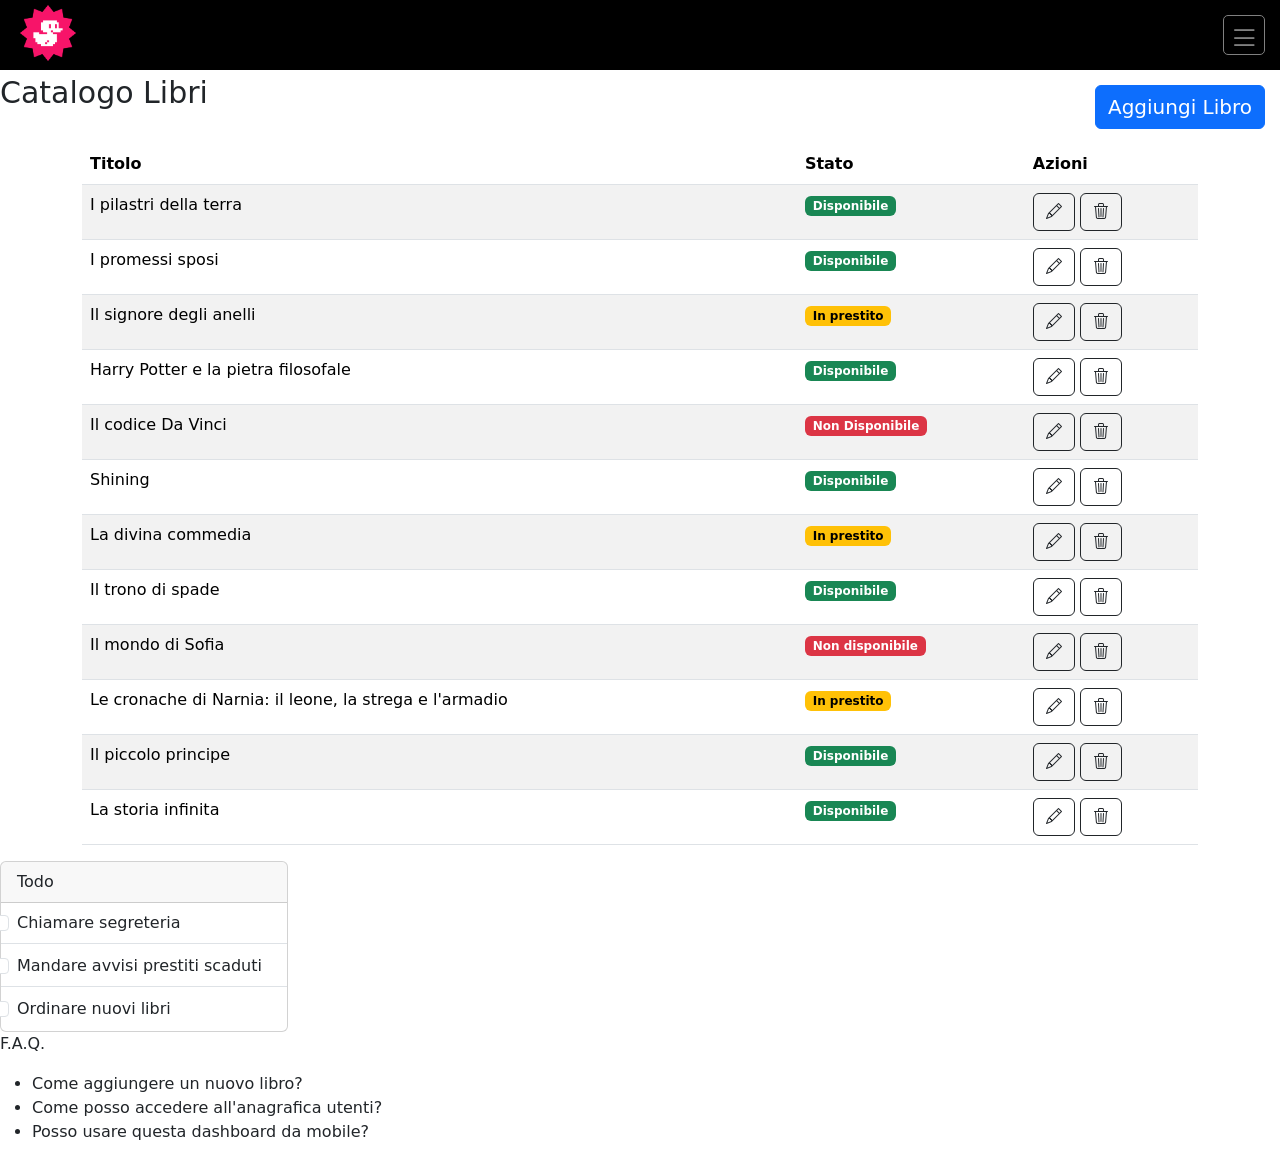
<file: index.html>
<!DOCTYPE html>
<html lang="en">

<head>
    <meta charset="UTF-8">
    <meta name="viewport" content="width=device-width, initial-scale=1.0">
    <title>Bootstrap Dashboard</title>

    <link href="https://cdn.jsdelivr.net/npm/bootstrap@5.3.8/dist/css/bootstrap.min.css" rel="stylesheet"
        integrity="sha384-sRIl4kxILFvY47J16cr9ZwB07vP4J8+LH7qKQnuqkuIAvNWLzeN8tE5YBujZqJLB" crossorigin="anonymous">
    <link rel="stylesheet" href="https://cdn.jsdelivr.net/npm/bootstrap-icons@1.13.1/font/bootstrap-icons.min.css">

    <link rel="stylesheet" href="./style/index.css">
</head>

<body>
    <!--intetstazione pagina-->
    <nav>
        <img src="./img/duck.png" alt="logo di una paperella bianche su sfondo fucsia">
        <ul class="nav-options">
            <li class="nav-option">
                Anagrafica Utenti
            </li>
            <li class="nav-option">
                Storico Prestiti
            </li>
            <li class="nav-option">
                Help
            </li>
        </ul>

        <button class="nav-btn">
            <i class="bi bi-list"></i>
        </button>

    </nav>

    <!--contenuto principale-->
    <main>

        <!--sezione tabella-->
        <section>

            <!--intestazione tabella-->
            <header class="table-header">
                <p class="table-header-title">
                    Catalogo Libri
                </p>
                <button class="table-header-btn btn btn-primary">
                    Aggiungi Libro
                </button>
            </header>

            <!--inizio tabella-->
            <main>
                <div class="container">
                    <table class="table table-striped table-hover">

                        <!--intestazione tabella-->
                        <thead>
                            <tr>
                                <th scope="col">
                                    Titolo
                                </th>
                                <th scope="col">
                                    Stato
                                </th>
                                <th scope="col">
                                    Azioni
                                </th>
                            </tr>
                        </thead>

                        <!--contenuto tabella-->
                        <tbody>

                            <!--Primo elemento della tabella-->
                            <tr>
                                <td>
                                    I pilastri della terra
                                </td>
                                <td>
                                    <span class="badge text-bg-success">
                                        Disponibile
                                    </span>
                                </td>
                                <td>
                                    <!--bottoni di azione-->
                                    <button class="btn btn-outline-dark">
                                        <i class="bi bi-pencil"></i>
                                    </button>
                                    <button class="btn btn-outline-dark">
                                        <i class="bi bi-trash3"></i>
                                    </button>
                                </td>
                            </tr>


                            <!--Secondo elemento della tabella-->
                            <tr>
                                <td>
                                    I promessi sposi
                                </td>
                                <td>
                                    <span class="badge text-bg-success">
                                        Disponibile
                                    </span>
                                </td>
                                <td>
                                    <!--bottoni di azione-->
                                    <button class="btn btn-outline-dark">
                                        <i class="bi bi-pencil"></i>
                                    </button>
                                    <button class="btn btn-outline-dark">
                                        <i class="bi bi-trash3"></i>
                                    </button>
                                </td>
                            </tr>


                            <!--Terzo elemento della tabella-->
                            <tr>
                                <td>
                                    Il signore degli anelli
                                </td>
                                <td>
                                    <span class="badge text-bg-warning">
                                        In prestito
                                    </span>
                                </td>
                                <td>
                                    <!--bottoni di azione-->
                                    <button class="btn btn-outline-dark">
                                        <i class="bi bi-pencil"></i>
                                    </button>
                                    <button class="btn btn-outline-dark">
                                        <i class="bi bi-trash3"></i>
                                    </button>
                                </td>
                            </tr>


                            <!--Quarto elemento della tabella-->
                            <tr>
                                <td>
                                    Harry Potter e la pietra filosofale
                                </td>
                                <td>
                                    <span class="badge text-bg-success">
                                        Disponibile
                                    </span>
                                </td>
                                <td>
                                    <!--bottoni di azione-->
                                    <button class="btn btn-outline-dark">
                                        <i class="bi bi-pencil"></i>
                                    </button>
                                    <button class="btn btn-outline-dark">
                                        <i class="bi bi-trash3"></i>
                                    </button>
                                </td>
                            </tr>


                            <!--Quinto elemento della tabella-->
                            <tr>
                                <td>
                                    Il codice Da Vinci
                                </td>
                                <td>
                                    <span class="badge text-bg-danger">
                                        Non Disponibile
                                    </span>
                                </td>
                                <td>
                                    <!--bottoni di azione-->
                                    <button class="btn btn-outline-dark">
                                        <i class="bi bi-pencil"></i>
                                    </button>
                                    <button class="btn btn-outline-dark">
                                        <i class="bi bi-trash3"></i>
                                    </button>
                                </td>
                            </tr>


                            <!--Sesto elemento della tabella-->
                            <tr>
                                <td>
                                    Shining
                                </td>
                                <td>
                                    <span class="badge text-bg-success">
                                        Disponibile
                                    </span>
                                </td>
                                <td>
                                    <!--bottoni di azione-->
                                    <button class="btn btn-outline-dark">
                                        <i class="bi bi-pencil"></i>
                                    </button>
                                    <button class="btn btn-outline-dark">
                                        <i class="bi bi-trash3"></i>
                                    </button>
                                </td>
                            </tr>


                            <!--Settimo elemento della tabella-->
                            <tr>
                                <td>
                                    La divina commedia
                                </td>
                                <td>
                                    <span class="badge text-bg-warning">
                                        In prestito
                                    </span>
                                </td>
                                <td>
                                    <!--bottoni di azione-->
                                    <button class="btn btn-outline-dark">
                                        <i class="bi bi-pencil"></i>
                                    </button>
                                    <button class="btn btn-outline-dark">
                                        <i class="bi bi-trash3"></i>
                                    </button>
                                </td>
                            </tr>


                            <!--Ottavo elemento della tabella-->
                            <tr>
                                <td>
                                    Il trono di spade
                                </td>
                                <td>
                                    <span class="badge text-bg-success">
                                        Disponibile
                                    </span>
                                </td>
                                <td>
                                    <!--bottoni di azione-->
                                    <button class="btn btn-outline-dark">
                                        <i class="bi bi-pencil"></i>
                                    </button>
                                    <button class="btn btn-outline-dark">
                                        <i class="bi bi-trash3"></i>
                                    </button>
                                </td>
                            </tr>


                            <!--Nono elemento della tabella-->
                            <tr>
                                <td>
                                    Il mondo di Sofia
                                </td>
                                <td>
                                    <span class="badge text-bg-danger">
                                        Non disponibile
                                    </span>
                                </td>
                                <td>
                                    <!--bottoni di azione-->
                                    <button class="btn btn-outline-dark">
                                        <i class="bi bi-pencil"></i>
                                    </button>
                                    <button class="btn btn-outline-dark">
                                        <i class="bi bi-trash3"></i>
                                    </button>
                                </td>
                            </tr>


                            <!--Decimo elemento della tabella-->
                            <tr>
                                <td>
                                    Le cronache di Narnia: il leone,
                                    la strega e l'armadio
                                </td>
                                <td>
                                    <span class="badge text-bg-warning">
                                        In prestito
                                    </span>
                                </td>
                                <td>
                                    <!--bottoni di azione-->
                                    <button class="btn btn-outline-dark">
                                        <i class="bi bi-pencil"></i>
                                    </button>
                                    <button class="btn btn-outline-dark">
                                        <i class="bi bi-trash3"></i>
                                    </button>
                                </td>
                            </tr>


                            <!--Undicesimo elemento della tabella-->
                            <tr>
                                <td>
                                    Il piccolo principe
                                </td>
                                <td>
                                    <span class="badge text-bg-success">
                                        Disponibile
                                    </span>
                                </td>
                                <td>
                                    <!--bottoni di azione-->
                                    <button class="btn btn-outline-dark">
                                        <i class="bi bi-pencil"></i>
                                    </button>
                                    <button class="btn btn-outline-dark">
                                        <i class="bi bi-trash3"></i>
                                    </button>
                                </td>
                            </tr>

                            <!--Dodicesimo elemento della tabella-->
                            <tr>
                                <td>
                                    La storia infinita
                                </td>
                                <td>
                                    <span class="badge text-bg-success">
                                        Disponibile
                                    </span>
                                </td>
                                <td>
                                    <!--bottoni di azione-->
                                    <button class="btn btn-outline-dark">
                                        <i class="bi bi-pencil"></i>
                                    </button>
                                    <button class="btn btn-outline-dark">
                                        <i class="bi bi-trash3"></i>
                                    </button>
                                </td>
                            </tr>

                        </tbody>

                    </table>
                </div>


            </main>

        </section>

        <!--sezione todo-->
        <section>
            <div class="card" style="width: 18rem;">
                <div class="card-header">
                    Todo
                </div>
                <ul class="list-group list-group-flush">
                    <li class="list-group-item form-check">
                        <input class="form-check-input" type="checkbox" value="" id="defaultCheck1">
                        <label class="form-check-label" for="defaultCheck1">
                            Chiamare segreteria
                        </label>
                    </li>
                    <li class="list-group-item form-check">
                        <input class="form-check-input" type="checkbox" value="" id="defaultCheck1">
                        <label class="form-check-label" for="defaultCheck1">
                        Mandare avvisi prestiti scaduti
                        </label>
                    </li>
                    <li class="list-group-item form-check">
                        <input class="form-check-input" type="checkbox" value="" id="defaultCheck1">
                        <label class="form-check-label" for="defaultCheck1">
                        Ordinare nuovi libri
                        </label>
                    </li>
                </ul>
            </div>

        </section>

        <!--sezione F.A.Q.-->
        <section>
            <header>
                <p>F.A.Q.</p>
            </header>

            <div>
                <ul>
                    <li>
                        Come aggiungere un nuovo libro?
                    </li>
                    <li>
                        Come posso accedere all'anagrafica utenti?
                    </li>
                    <li>
                        Posso usare questa dashboard da mobile?
                    </li>
                </ul>
            </div>
        </section>
    </main>

    <script src="https://cdn.jsdelivr.net/npm/bootstrap@5.3.8/dist/js/bootstrap.bundle.min.js"
        integrity="sha384-FKyoEForCGlyvwx9Hj09JcYn3nv7wiPVlz7YYwJrWVcXK/BmnVDxM+D2scQbITxI"
        crossorigin="anonymous"></script>
</body>

</html>
</file>
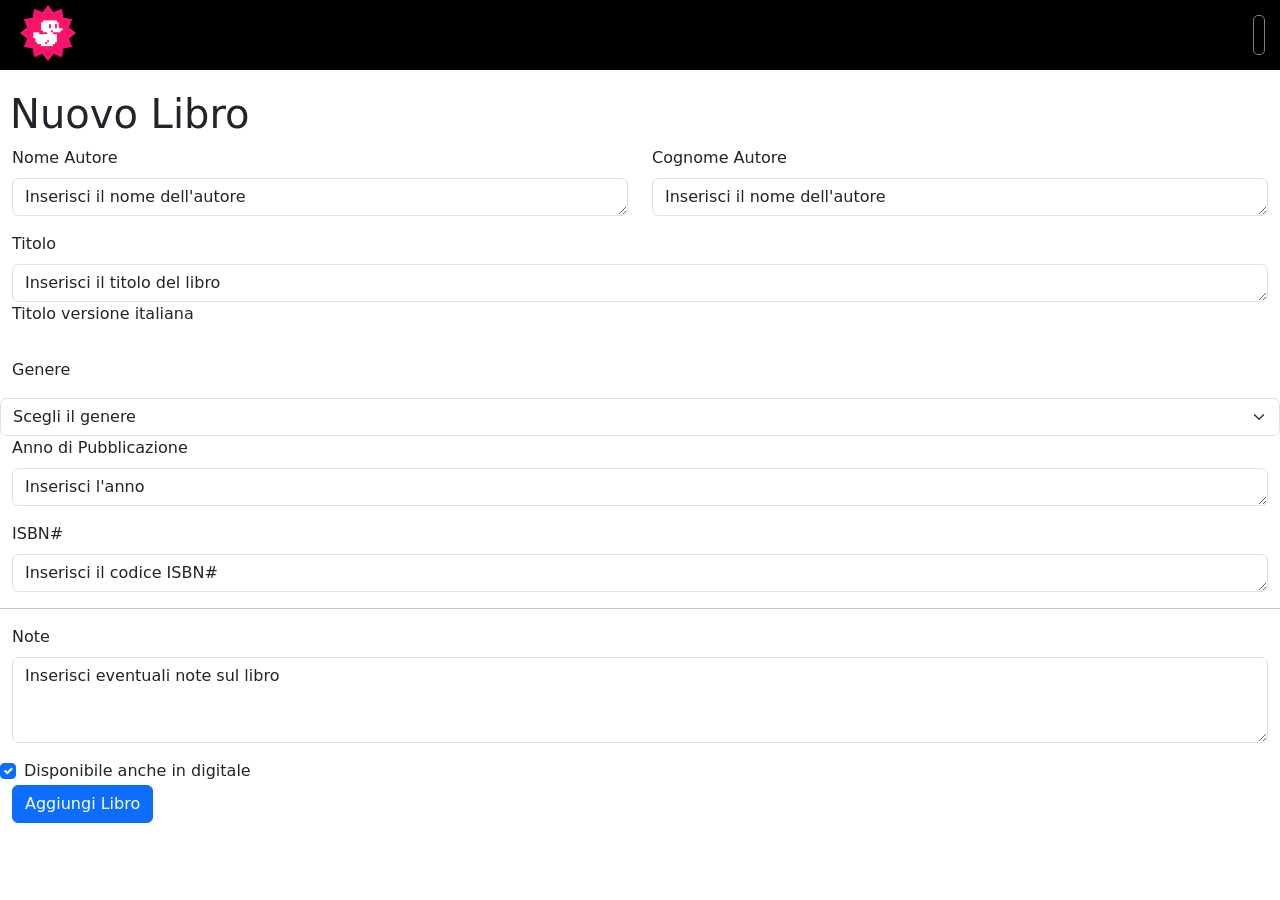
<file: index2.html>
<!DOCTYPE html>
<html lang="en">

<head>
    <meta charset="UTF-8">
    <meta name="viewport" content="width=device-width, initial-scale=1.0">
    <title>Nuovo Libro</title>

    <link href="https://cdn.jsdelivr.net/npm/bootstrap@5.3.8/dist/css/bootstrap.min.css" rel="stylesheet"
        integrity="sha384-sRIl4kxILFvY47J16cr9ZwB07vP4J8+LH7qKQnuqkuIAvNWLzeN8tE5YBujZqJLB" crossorigin="anonymous">

    <link rel="stylesheet" href="./style/index.css">
</head>

<body>
    <!--intetstazione pagina-->

    <nav>
        <img src="./img/duck.png" alt="logo di una paperella bianche su sfondo fucsia">
        <ul class="nav-options">
            <li class="nav-option">
                Anagrafica Utenti
            </li>
            <li class="nav-option">
                Storico Prestiti
            </li>
            <li class="nav-option">
                Help
            </li>
        </ul>

        <button class="nav-btn">
            <i class="bi bi-list"></i>
        </button>
    </nav>

    <header>
        <h1 class="new-book">
            Nuovo Libro
        </h1>
    </header>

    <main>
        <div class="container-fluid">
            <div class="row">
                <!--primi 3 form-->
                <div class="col-6 mb-3">
                    <label for="exampleFormControlTextarea1" class="form-label">Nome Autore</label>
                    <textarea class="form-control" id="exampleFormControlTextarea1"
                        rows="1">Inserisci il nome dell'autore</textarea>
                </div>
                <div class="col-6 mb-3">
                    <label for="exampleFormControlTextarea1" class="form-label">Cognome Autore</label>
                    <textarea class="form-control" id="exampleFormControlTextarea1"
                        rows="1">Inserisci il nome dell'autore</textarea>
                </div>
                <div class="col-12 mb-3">
                    <label for="exampleFormControlTextarea1" class="form-label">Titolo</label>
                    <textarea class="form-control" id="exampleFormControlTextarea1"
                        rows="1">Inserisci il titolo del libro</textarea>
                    <p>Titolo versione italiana</p>
                </div>
                <!--altre info libro-->
                <p>Genere</p>
                <select class="form-select" aria-label="Default select example">
                    <option selected>Scegli il genere</option>
                    <option value="1">Giallo</option>
                    <option value="2">Horror</option>
                    <option value="3">Romantico</option>
                </select>

                <div class=" mb-3">
                    <label for="exampleFormControlTextarea1" class="form-label">Anno di Pubblicazione</label>
                    <textarea class="form-control" id="exampleFormControlTextarea1"
                        rows="1">Inserisci l'anno</textarea>
                </div>

                <div class="col-12 mb-3">
                    <label for="exampleFormControlTextarea1" class="form-label">ISBN#</label>
                    <textarea class="form-control" id="exampleFormControlTextarea1"
                        rows="1">Inserisci il codice ISBN#</textarea>
                </div>

                <hr>
                <!--note-->

                <div class=" mb-3">
                    <label for="exampleFormControlTextarea1" class="form-label">Note</label>
                    <textarea class="form-control" id="exampleFormControlTextarea1"
                        rows="3">Inserisci eventuali note sul libro</textarea>
                </div>

                <div class="form-check">
                    <input class="form-check-input" type="checkbox" value="" id="checkChecked" checked>
                    <label class="form-check-label" for="checkChecked">
                        Disponibile anche in digitale
                    </label>
                </div>

                <div class="col-12">
                    <button class="btn btn-primary" type="submit">Aggiungi Libro</button>
                </div>

            </div>
        </div>

    </main>

</body>

</html>
</file>
<file: style/index.css>
*{
    margin: 0;
    padding: 0;
    box-sizing: border-box;
}

body{

}

nav{
    display: flex;
    justify-content: space-between;
    height: 70px;
    background-color: black;
}

.nav-options{
    display: flex;
    list-style-type: none;
    color: gray;
}

.nav-option{
    display: none;
    margin: 20px 10px 0 10px;
}

.nav-btn{
    margin: 15px;
    border: 1px solid gray;
    border-radius: 5px;
    font-size: 30px;
    padding: 0 5px 0;
    background-color: black;
    color: gray;
}

img{
    display: inline-block;
    max-height: 80%;
    margin: 5px 0 0 20px;
}



/*formattazione header tabella*/
.table-header{
    display: flex;
    justify-content: space-between;
}

.table-header-title{
    font-size: 30px;
    margin-bottom: 15px;
}

.table-header-btn{
    font-size: 20px;
    margin: 15px;
}




/*pagina index2.html*/

.new-book{
    padding-left: 10px;
    margin-top: 20px;
}
</file>
